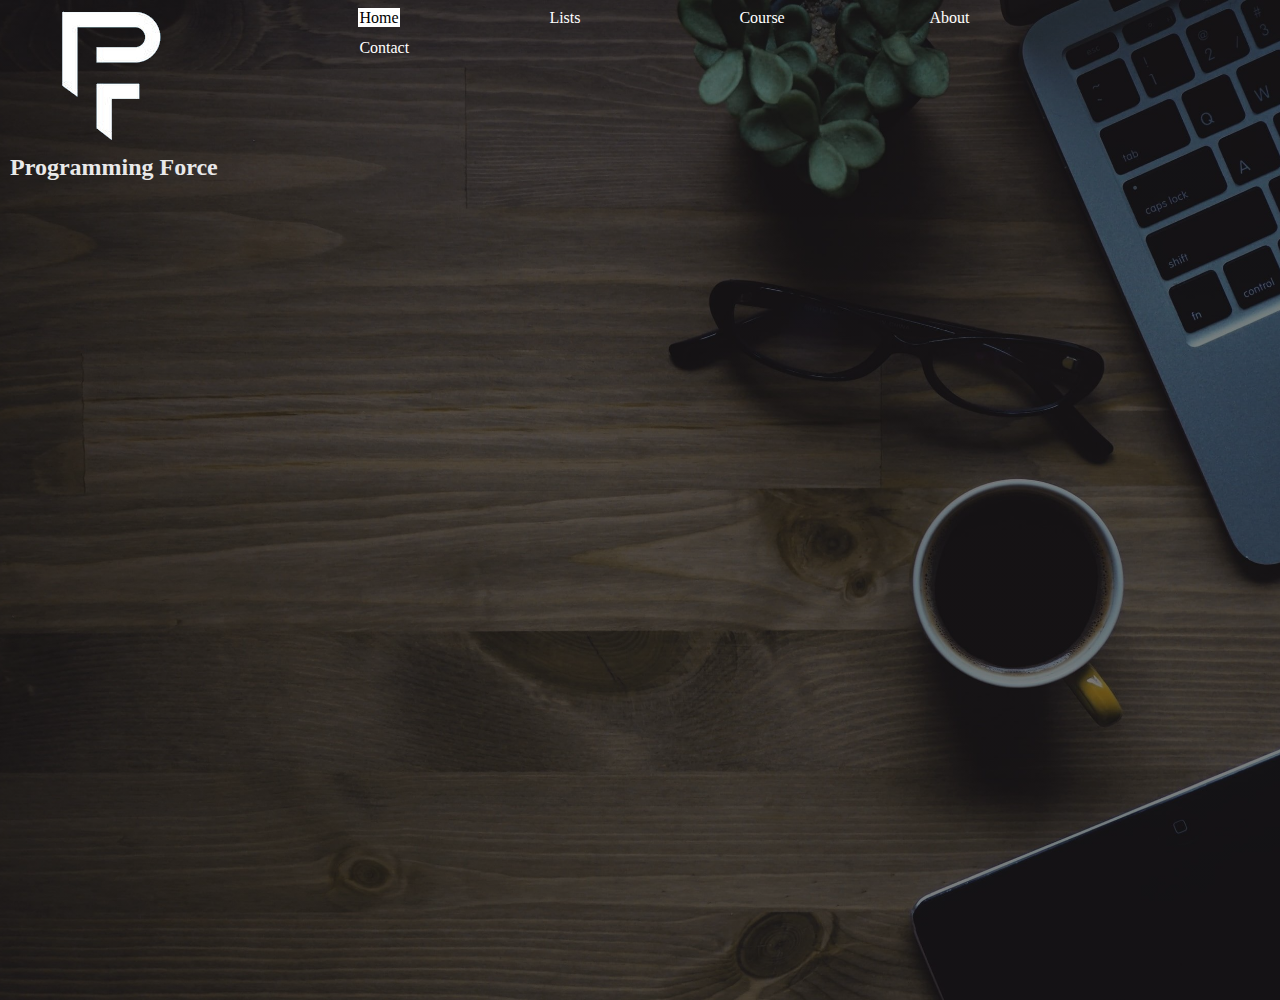
<file: index.html>
<!DOCTYPE html>
<html lang="en">

<head>
    <meta charset="UTF-8">
    <meta name="viewport" content="width=device-width, initial-scale=1.0">
    <title>Programming Force</title>
    <link rel="shortcut icon" href="images/logo2.png">
    <link rel="stylesheet" href="css/style.css">
</head>

<body>
    <header>
        <div class="sign">
            <div class="logo">
                <a href="index.html"><img src="images/logo2.png" alt="logo"></a>
            </div>
            <div class="title">
                <h2><a href="index.html">Programming Force</a></h2>
            </div>
        </div>
        <nav>
            <ul class="navlist">
                <li><a href="index.html" id="active">Home</a></li>
                <li><a href="lists.html">Lists</a>
                    <ul>
                        <li><a href="lists.html#courses" >Courses</a></li>
                        <li><a href="lists.html#trainers"  >Trainers</a></li>
                        <li><a href="lists.html#students" >Students</a></li>
                        <li><a href="lists.html#assignments" >Assignments</a></li>
                    </ul>
                </li>
                <li><a href="courses.html">Course</a>
                    <ul>
                        <li><a href="courses.html#trainerspercourse" >Trainers per course</a></li>
                        <li><a href="courses.html#studentspercourse">Students per course</a></li>
                        <li><a href="courses.html#assignmentspercourse" >Assignments per course</a></li>
                        <li><a href="courses.html#assignmentsperstudent" >Assignments per student per course</a></li>
                    </ul>
                </li>
                <li><a href="about.html">About</a></li>
                <li><a href="contact.html">Contact</a></li>
            </ul>
        </nav>
    </header>

    <!-- <footer>
        <p>Copyright &copy; 2020 </p>
    </footer> -->
	<script src="js/jquery.js"></script>
    <script src="js/script.js"></script>
    
</body>

</html>
</file>
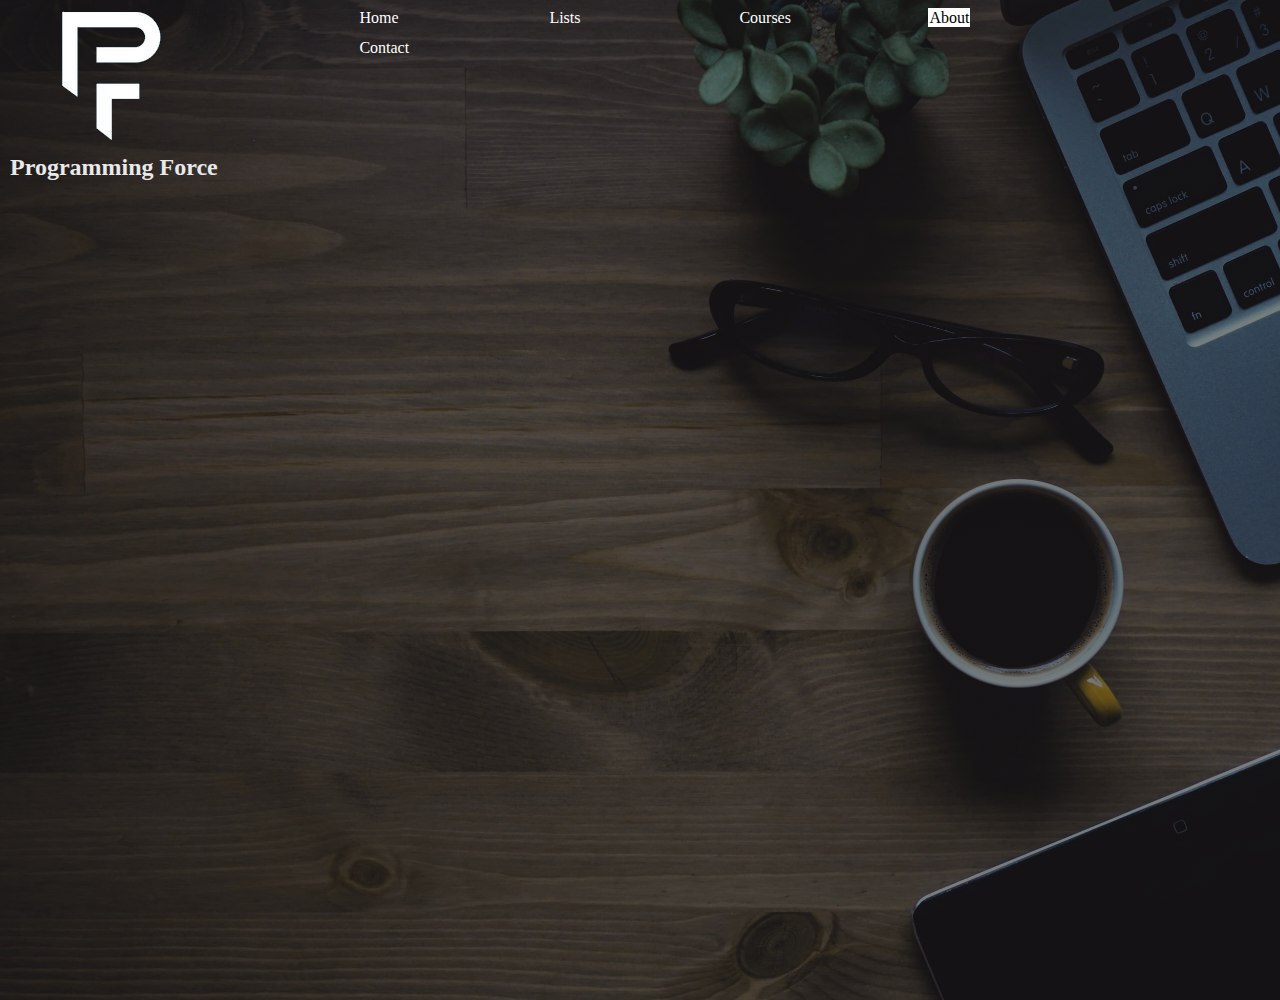
<file: about.html>
<!DOCTYPE html>
<html lang="en">

<head>
    <meta charset="UTF-8">
    <meta name="viewport" content="width=device-width, initial-scale=1.0">
    <title>About</title>
    <link rel="shortcut icon" href="images/logo2.png">
    <link rel="stylesheet" href="css/style.css">
</head>

<body>
    <header>
        <div class="sign">
            <div class="logo">
                <a href="index.html"><img src="images/logo2.png" alt="logo"></a>
            </div>
            <div class="title">
                <h2><a href="index.html">Programming Force</a></h2>
            </div>
        </div>
        <nav>
            <ul class="navlist">
                <li><a href="index.html">Home</a></li>
                <li><a href="lists.html">Lists</a>
                    <ul>
                        <li><a href="lists.html#trainers">Trainers</a></li>
                        <li><a href="lists.html#students">Students</a></li>
                        <li><a href="lists.html#assignments">Assignments</a></li>
                    </ul>
                </li>
                <li><a href="courses.html">Courses</a>
                    <ul>
                        <li><a href="#">Trainers per course</a></li>
                        <li><a href="#">Students per course</a></li>
                        <li><a href="#">Assignments per course</a></li>
                        <li><a href="#">Assignments per student per course</a></li>
                    </ul>
                </li>
                <li><a href="about.html" id="active">About</a></li>
                <li><a href="contact.html">Contact</a></li>
            </ul>
        </nav>
    </header>

    <!-- <footer>
        <p>Copyright &copy; 2020 </p>
    </footer> -->
	<script src="js/jquery.js"></script>
	<script src="js/script.js"></script>
	
	
</body>

</html>
</file>
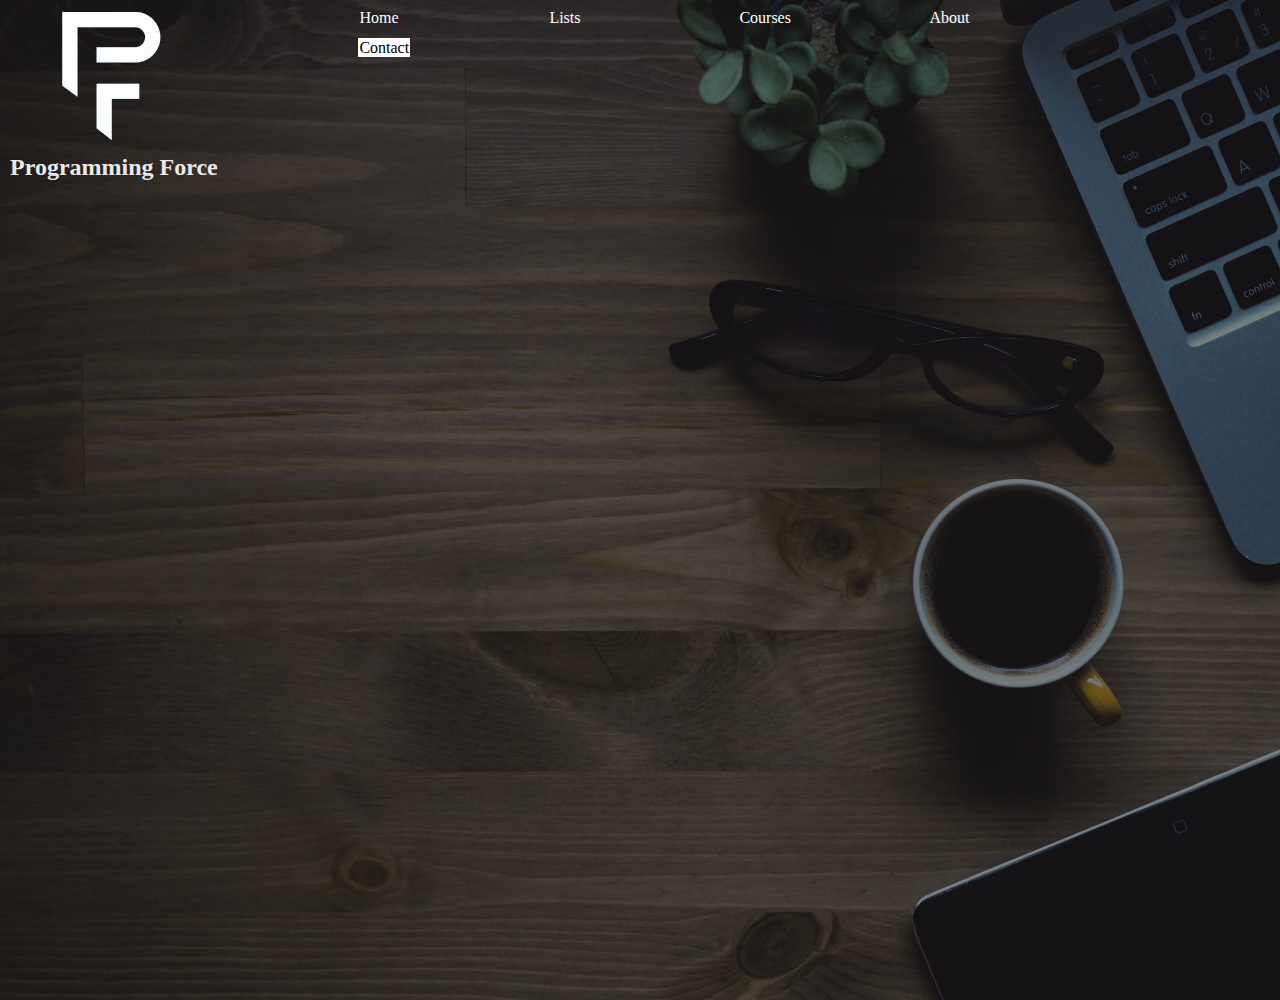
<file: contact.html>
<!DOCTYPE html>
<html lang="en">

<head>
    <meta charset="UTF-8">
    <meta name="viewport" content="width=device-width, initial-scale=1.0">
    <title>About</title>
    <link rel="shortcut icon" href="images/logo2.png">
    <link rel="stylesheet" href="css/style.css">
</head>

<body>
    <header>
        <div class="sign">
            <div class="logo">
                <a href="index.html"><img src="images/logo2.png" alt="logo"></a>
            </div>
            <div class="title">
                <h2><a href="index.html">Programming Force</a></h2>
            </div>
        </div>
        <nav>
            <ul class="navlist">
                <li><a href="index.html">Home</a></li>
                <li><a href="lists.html">Lists</a>
                    <ul>
                        <li><a href="lists.html#trainers">Trainers</a></li>
                        <li><a href="lists.html#students">Students</a></li>
                        <li><a href="lists.html#assignments">Assignments</a></li>
                    </ul>
                </li>
                <li><a href="courses.html">Courses</a>
                    <ul>
                        <li><a href="#">Trainers per course</a></li>
                        <li><a href="#">Students per course</a></li>
                        <li><a href="#">Assignments per course</a></li>
                        <li><a href="#">Assignments per student per course</a></li>
                    </ul>
                </li>
                <li><a href="about.html">About</a></li>
                <li><a href="contact.html" id="active">Contact</a></li>
            </ul>
        </nav>
    </header>

    <!-- <footer>
        <p>Copyright &copy; 2020 </p>
    </footer> -->
	<script src="js/jquery.js"></script>
	<script src="js/script.js"></script>
</body>

</html>
</file>
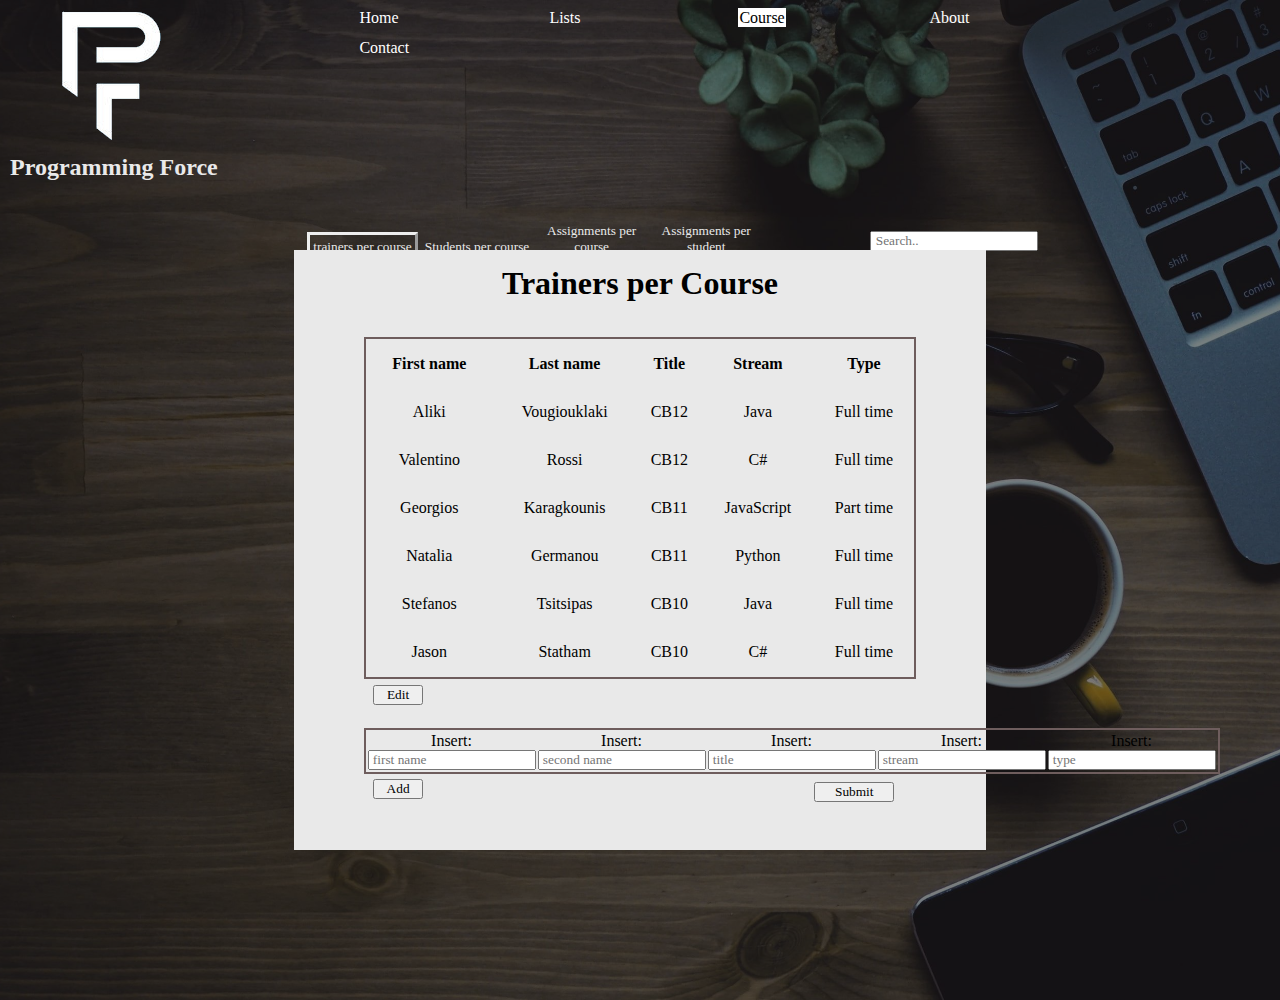
<file: courses.html>
<!DOCTYPE html>
<html lang="en">

<head>
    <meta charset="UTF-8">
    <meta name="viewport" content="width=device-width, initial-scale=1.0">
    <title>Courses</title>
    <link rel="shortcut icon" href="images/logo2.png">
    <link rel="stylesheet" href="css/style.css">
</head>

<body>
    <header>
        <div class="sign">
            <div class="logo">
                <a href="index.html"><img src="images/logo2.png" alt="logo"></a>
            </div>
            <div class="title">
                <h2><a href="index.html">Programming Force</a></h2>
            </div>
        </div>
        <nav>
            <ul class="navlist">
                <li><a href="index.html">Home</a></li>
                <li><a href="lists.html">Lists</a>
                    <ul>
                        <li><a href="lists.html#courses" onclick="listCourses()">Courses</a></li>
                        <li><a href="lists.html#trainers" onclick="listTrainers()">Trainers</a></li>
                        <li><a href="lists.html#students" onclick="listStudents()">Students</a></li>
                        <li><a href="lists.html#assignments" onclick="listAssignments()">Assignments</a></li>
                    </ul>
                </li>
                <li><a href="courses.html" id="active">Course</a>
                    <ul>
                        <li><a href="#trainerspercourse" onclick="listTrainerspercourse()">Trainers per course</a></li>
                        <li><a href="#studentspercourse" onclick="listStudentspercourse()">Students per course</a></li>
                        <li><a href="#assignmentspercourse" onclick="listAssignmentspercourse()">Assignments per course</a></li>
                        <li><a href="#assignmentsperstudent" onclick="listAssignmentsperstudent()">Assignments per student per course</a></li>
                    </ul>
                </li>
                <li><a href="about.html">About</a></li>
                <li><a href="contact.html">Contact</a></li>
            </ul>
        </nav>
    </header>

    <div id="searchbar">
        <input type="text" placeholder=" Search..">
    </div>

    <div class="listbuttons">
        <button id="trainerspercourse" onclick="listTrainerspercourse()">trainers per
            course</button>
        <button id="studentspercourse" onclick="listStudentspercourse()">Students per course</button>
        <button id="assignmentspercourse" onclick="listAssignmentspercourse()">Assignments per course</button>
        <button id="assignmentsperstudent" onclick="listAssignmentsperstudent()">Assignments per student</button>
    </div>
    <section class="lists">
        <div class="trainerspercoursetable">
            <h1 id="trainerspercoursetitle">Trainers per Course</h1>
            <form class="form" name="form4" onsubmit="return f4Validation()">
                <table class="trainerspercoursetable1">
                    <tr>
                        <th>First name</th>
                        <th>Last name</th>
                        <th>Title</th>
                        <th>Stream</th>
                        <th>Type</th>
                    </tr>
                    <tr>
                        <td>
                            <div class="editcontent" contenteditable="false">Aliki</div>
                        </td>
                        <td>
                            <div class="editcontent" contenteditable="false">Vougiouklaki</div>
                        </td>
                        <td>
                            <div class="editcontent" contenteditable="false">CB12</div>
                        </td>
                        <td>
                            <div class="editcontent" contenteditable="false">Java</div>
                        </td>
                        <td>
                            <div class="editcontent" contenteditable="false">Full time</div>
                        </td>
                    </tr>
                    <tr>
                        <td>
                            <div class="editcontent" contenteditable="false">Valentino</div>
                        </td>
                        <td>
                            <div class="editcontent" contenteditable="false">Rossi</div>
                        </td>
                        <td>
                            <div class="editcontent" contenteditable="false">CB12</div>
                        </td>
                        <td>
                            <div class="editcontent" contenteditable="false">C#</div>
                        </td>
                        <td>
                            <div class="editcontent" contenteditable="false">Full time</div>
                        </td>
                    </tr>
                    <tr>
                        <td>
                            <div class="editcontent" contenteditable="false">Georgios</div>
                        </td>
                        <td>
                            <div class="editcontent" contenteditable="false">Karagkounis</div>
                        </td>
                        <td>
                            <div class="editcontent" contenteditable="false">CB11</div>
                        </td>
                        <td>
                            <div class="editcontent" contenteditable="false">JavaScript</div>
                        </td>
                        <td>
                            <div class="editcontent" contenteditable="false">Part time</div>
                        </td>
                    </tr>
                    <tr>
                        <td>
                            <div class="editcontent" contenteditable="false">Natalia</div>
                        </td>
                        <td>
                            <div class="editcontent" contenteditable="false">Germanou</div>
                        </td>
                        <td>
                            <div class="editcontent" contenteditable="false">CB11</div>
                        </td>
                        <td>
                            <div class="editcontent" contenteditable="false">Python</div>
                        </td>
                        <td>
                            <div class="editcontent" contenteditable="false">Full time</div>
                        </td>
                    </tr>
                    <tr>
                        <td>
                            <div class="editcontent" contenteditable="false">Stefanos</div>
                        </td>
                        <td>
                            <div class="editcontent" contenteditable="false">Tsitsipas</div>
                        </td>
                        <td>
                            <div class="editcontent" contenteditable="false">CB10</div>
                        </td>
                        <td>
                            <div class="editcontent" contenteditable="false">Java</div>
                        </td>
                        <td>
                            <div class="editcontent" contenteditable="false">Full time</div>
                        </td>
                    </tr>
                    <tr>
                        <td>
                            <div class="editcontent" contenteditable="false">Jason</div>
                        </td>
                        <td>
                            <div class="editcontent" contenteditable="false">Statham</div>
                        </td>
                        <td>
                            <div class="editcontent" contenteditable="false">CB10</div>
                        </td>
                        <td>
                            <div class="editcontent" contenteditable="false">C#</div>
                        </td>
                        <td>
                            <div class="editcontent" contenteditable="false">Full time</div>
                        </td>
                    </tr>
                </table>
                <button type="button" class="edit" onclick="editlist(this)">Edit</button><br>

                <table class="trainerspercoursetable2">
                    <tr>
                        <td><label>Insert: <input type="text" class="name" placeholder=" first name" name="firstname" maxlength="15"></label></td>
                        <td><label>Insert: <input type="text" class="name" placeholder=" second name" name="lastname" maxlength="15"></label></td>
                        <td><label>Insert: <input type="text" class="text" placeholder=" title" name="title" maxlength="15"></label></td>
                        <td><label>Insert: <input type="text" class="text" placeholder=" stream" name="stream" maxlength="15"></label></td>
                        <td><label>Insert: <input type="text" class="type" placeholder=" type" name="type" maxlength="15"></label></td>
                    </tr>
                </table>

                <button type="submit" class="add">Add</button><br>
                <button type="submit" class="submit">Submit</button>
            </form>

        </div>
        <div class="studentspercoursetable">
            <h1 id="studentspercoursetitle">Students per Course</h1>
            <form class="form"  name="form5" onsubmit="return f5Validation()">
                <table class="studentspercoursetable1">
                    <tr>
                        <th>First name</th>
                        <th>Last name</th>
                        <th>Title</th>
                        <th>Stream</th>
                        <th>Type</th>
                    </tr>
                    <tr>
                        <td>
                            <div class="editcontent" contenteditable="false">Manos</div>
                        </td>
                        <td>
                            <div class="editcontent" contenteditable="false">Xatzidakis</div>
                        </td>
                        <td>
                            <div class="editcontent" contenteditable="false">CB12</div>
                        </td>
                        <td>
                            <div class="editcontent" contenteditable="false">Java</div>
                        </td>
                        <td>
                            <div class="editcontent" contenteditable="false">Full time</div>
                        </td>
                    </tr>
                    <tr>
                        <td>
                            <div class="editcontent" contenteditable="false">Mixalis</div>
                        </td>
                        <td>
                            <div class="editcontent" contenteditable="false">Xatzigiannis</div>
                        </td>
                        <td>
                            <div class="editcontent" contenteditable="false">CB12</div>
                        </td>
                        <td>
                            <div class="editcontent" contenteditable="false">Java</div>
                        </td>
                        <td>
                            <div class="editcontent" contenteditable="false">Full time</div>
                        </td>
                    </tr>
                    <tr>
                        <td>
                            <div class="editcontent" contenteditable="false">Maria</div>
                        </td>
                        <td>
                            <div class="editcontent" contenteditable="false">Kallas</div>
                        </td>
                        <td>
                            <div class="editcontent" contenteditable="false">CB12</div>
                        </td>
                        <td>
                            <div class="editcontent" contenteditable="false">C#</div>
                        </td>
                        <td>
                            <div class="editcontent" contenteditable="false">Full time</div>
                        </td>
                    </tr>
                    <tr>
                        <td>
                            <div class="editcontent" contenteditable="false">Georgio</div>
                        </td>
                        <td>
                            <div class="editcontent" contenteditable="false">Armani</div>
                        </td>
                        <td>
                            <div class="editcontent" contenteditable="false">CB12</div>
                        </td>
                        <td>
                            <div class="editcontent" contenteditable="false">C#</div>
                        </td>
                        <td>
                            <div class="editcontent" contenteditable="false">Full time</div>
                        </td>
                    </tr>
                    <tr>
                        <td>
                            <div class="editcontent" contenteditable="false">Efi</div>
                        </td>
                        <td>
                            <div class="editcontent" contenteditable="false">Thodi</div>
                        </td>
                        <td>
                            <div class="editcontent" contenteditable="false">CB11</div>
                        </td>
                        <td>
                            <div class="editcontent" contenteditable="false">JavaScript</div>
                        </td>
                        <td>
                            <div class="editcontent" contenteditable="false">Part time</div>
                        </td>
                    </tr>
                    <tr>
                        <td>
                            <div class="editcontent" contenteditable="false">Maria</div>
                        </td>
                        <td>
                            <div class="editcontent" contenteditable="false">Sarapova</div>
                        </td>
                        <td>
                            <div class="editcontent" contenteditable="false">CB11</div>
                        </td>
                        <td>
                            <div class="editcontent" contenteditable="false">JavaScript</div>
                        </td>
                        <td>
                            <div class="editcontent" contenteditable="false">Part time</div>
                        </td>
                    </tr>
                    <tr>
                        <td>
                            <div class="editcontent" contenteditable="false">Selena</div>
                        </td>
                        <td>
                            <div class="editcontent" contenteditable="false">Gomez</div>
                        </td>
                        <td>
                            <div class="editcontent" contenteditable="false">CB11</div>
                        </td>
                        <td>
                            <div class="editcontent" contenteditable="false">Python</div>
                        </td>
                        <td>
                            <div class="editcontent" contenteditable="false">Full time</div>
                        </td>
                    </tr>
                    <tr>
                        <td>
                            <div class="editcontent" contenteditable="false">Alkinoos</div>
                        </td>
                        <td>
                            <div class="editcontent" contenteditable="false">Ioanidis</div>
                        </td>
                        <td>
                            <div class="editcontent" contenteditable="false">CB11</div>
                        </td>
                        <td>
                            <div class="editcontent" contenteditable="false">Python</div>
                        </td>
                        <td>
                            <div class="editcontent" contenteditable="false">Full time</div>
                        </td>
                    </tr>
                    <tr>
                        <td>
                            <div class="editcontent" contenteditable="false">Olga</div>
                        </td>
                        <td>
                            <div class="editcontent" contenteditable="false">Farmaki</div>
                        </td>
                        <td>
                            <div class="editcontent" contenteditable="false">CB10</div>
                        </td>
                        <td>
                            <div class="editcontent" contenteditable="false">Java</div>
                        </td>
                        <td>
                            <div class="editcontent" contenteditable="false">Full time</div>
                        </td>
                    </tr>
                    <tr>
                        <td>
                            <div class="editcontent" contenteditable="false">Thanasis</div>
                        </td>
                        <td>
                            <div class="editcontent" contenteditable="false">Veggos</div>
                        </td>
                        <td>
                            <div class="editcontent" contenteditable="false">CB10</div>
                        </td>
                        <td>
                            <div class="editcontent" contenteditable="false">Java</div>
                        </td>
                        <td>
                            <div class="editcontent" contenteditable="false">Full time</div>
                        </td>
                    </tr>
                    <tr>
                        <td>
                            <div class="editcontent" contenteditable="false">Vasiliki</div>
                        </td>
                        <td>
                            <div class="editcontent" contenteditable="false">Laskaraki</div>
                        </td>
                        <td>
                            <div class="editcontent" contenteditable="false">CB10</div>
                        </td>
                        <td>
                            <div class="editcontent" contenteditable="false">C#</div>
                        </td>
                        <td>
                            <div class="editcontent" contenteditable="false">Full time</div>
                        </td>
                    </tr>
                    <tr>
                        <td>
                            <div class="editcontent" contenteditable="false">Petros</div>
                        </td>
                        <td>
                            <div class="editcontent" contenteditable="false">Filippidis</div>
                        </td>
                        <td>
                            <div class="editcontent" contenteditable="false">CB10</div>
                        </td>
                        <td>
                            <div class="editcontent" contenteditable="false">C#</div>
                        </td>
                        <td>
                            <div class="editcontent" contenteditable="false">Full time</div>
                        </td>
                    </tr>
                </table>
                <button type="button" class="edit" onclick="editlist()">Edit</button><br>

                <table class="studentspercoursetable2">
                    <tr>
                        <td><label>Insert: <input type="text" class="name" placeholder=" first name" name="firstname" maxlength="15"></label></td>
                        <td><label>Insert: <input type="text" class="name" placeholder=" last name" name="lastname" maxlength="15"></label></td>
                        <td><label>Insert: <input type="text" class="text" placeholder=" title" name="title" maxlength="15"></label></td>
                        <td><label>Insert: <input type="text" class="text" placeholder=" stream" name="stream" maxlength="15"></label></td>
                        <td><label>Insert: <input type="text" class="type" placeholder=" type" name="type" maxlength="15"></label></td>
                    </tr>
                </table>

                <button type="submit" class="add">Add</button><br>
                <button type="submit" class="submit">Submit</button>
            </form>

        </div>
        <div class="assignmentspercoursetable">
            <h1 id="assignmentspercoursetitle">Assignments per Course</h1>
            <form class="form" name="form6" onsubmit="return f6Validation()">
                <div id="asspcotable1">
                    <table class="assignmentspercoursetable1">
                        <tr>
                            <th>Title</th>
                            <th>Course title</th>
                            <th>Stream</th>
                            <th>Type</th>
                            <th>Description</th>
                        </tr>

                        <tr>
                            <td>
                                <div class="editcontent" contenteditable="false">Assignment </div>
                            </td>
                            <td>
                                <div class="editcontent" contenteditable="false">CB12</div>
                            </td>
                            <td>
                                <div class="editcontent" contenteditable="false">Java</div>
                            </td>
                            <td>
                                <div class="editcontent" contenteditable="false">Full time</div>
                            </td>
                            <td>
                                <div class="editcontent" contenteditable="false">Create an Abstract class</div>
                            </td>
                        </tr>
                        <tr>
                            <td>
                                <div class="editcontent" contenteditable="false">Individual Project </div>
                            </td>
                            <td>
                                <div class="editcontent" contenteditable="false">CB12</div>
                            </td>
                            <td>
                                <div class="editcontent" contenteditable="false">Java</div>
                            </td>
                            <td>
                                <div class="editcontent" contenteditable="false">Full time</div>
                            </td>
                            <td>
                                <div class="editcontent" contenteditable="false"> Create a private school</div>
                            </td>
                        </tr>
                        <tr>
                            <td>
                                <div class="editcontent" contenteditable="false">Team Project </div>
                            </td>
                            <td>
                                <div class="editcontent" contenteditable="false">CB12</div>
                            </td>
                            <td>
                                <div class="editcontent" contenteditable="false">Java</div>
                            </td>
                            <td>
                                <div class="editcontent" contenteditable="false">Full time</div>
                            </td>
                            <td>
                                <div class="editcontent" contenteditable="false"> Create a web site</div>
                            </td>
                        </tr>
						<tr>
                        	<td>
                         	   <div class="editcontent" contenteditable="false">Assignment </div>
                        	</td>
                        	<td>
                        	    <div class="editcontent" contenteditable="false">CB12</div>
                        	</td>
                       		 <td>
                       		     <div class="editcontent" contenteditable="false">C#</div>
                        	</td>
                        	<td>
                        	    <div class="editcontent" contenteditable="false">Full time</div>
                        	</td>
                        	<td>
                        	    <div class="editcontent" contenteditable="false">Create an Abstract class</div>
                        	</td>
                        </tr>
                        <tr>
                            <td>
                                <div class="editcontent" contenteditable="false">Individual Project</div>
                            </td>
                            <td>
                                <div class="editcontent" contenteditable="false">CB12</div>
                            </td>
                            <td>
                                <div class="editcontent" contenteditable="false">C#</div>
                            </td>
                            <td>
                                <div class="editcontent" contenteditable="false">Full time</div>
                            </td>
                            <td>
                                <div class="editcontent" contenteditable="false"> Create a private school</div>
                            </td>
                        </tr>
                        <tr>
                            <td>
                                <div class="editcontent" contenteditable="false">Team Project </div>
                            </td>
                            <td>
                                <div class="editcontent" contenteditable="false">CB12</div>
                            </td>
                            <td>
                                <div class="editcontent" contenteditable="false">C#</div>
                            </td>
                            <td>
                                <div class="editcontent" contenteditable="false">Full time</div>
                            </td>
                            <td>
                                <div class="editcontent" contenteditable="false"> Create a web site</div>
                            </td>
                        </tr>
						<tr>
                        	<td>
                            	<div class="editcontent" contenteditable="false">Assignment </div>
                        	</td>
                        	<td>
                            	<div class="editcontent" contenteditable="false">CB11</div>
                        	</td>
                        	<td>
                            	<div class="editcontent" contenteditable="false">JavaScript</div>
                        	</td>
                        	<td>
                        	    <div class="editcontent" contenteditable="false">Part time</div>
                        	</td>
                        	<td>
                            	<div class="editcontent" contenteditable="false">Create an Abstract class</div>
                        	</td>
                        </tr>
                        <tr>
                            <td>
                                <div class="editcontent" contenteditable="false">Individual Project </div>
                            </td>
                            <td>
                                <div class="editcontent" contenteditable="false">CB11</div>
                            </td>
                            <td>
                                <div class="editcontent" contenteditable="false">JavaScript</div>
                            </td>
                            <td>
                                <div class="editcontent" contenteditable="false">Part time</div>
                            </td>
                            <td>
                                <div class="editcontent" contenteditable="false"> Create a private school</div>
                            </td>
                        </tr>
                        <tr>
                            <td>
                                <div class="editcontent" contenteditable="false">Team Project </div>
                            </td>
                            <td>
                                <div class="editcontent" contenteditable="false">CB11</div>
                            </td>
                            <td>
                                <div class="editcontent" contenteditable="false">JavaScript</div>
                            </td>
                            <td>
                                <div class="editcontent" contenteditable="false">Part time</div>
                            </td>
                            <td>
                                <div class="editcontent" contenteditable="false"> Create a web site</div>
                            </td>
                        </tr>
						<tr>
                        	<td>
                        	    <div class="editcontent" contenteditable="false">Assignment </div>
                        	</td>
                        	<td>
                        	    <div class="editcontent" contenteditable="false">CB11</div>
                        	</td>
                        	<td>
                        	    <div class="editcontent" contenteditable="false">Python</div>
                        	</td>
                        	<td>
                        	    <div class="editcontent" contenteditable="false">Full time</div>
                        	</td>
                        	<td>
                        	    <div class="editcontent" contenteditable="false">Create an Abstract class</div>
                        	</td>
                        </tr>
                        <tr>
                            <td>
                                <div class="editcontent" contenteditable="false">Individual Project </div>
                            </td>
                            <td>
                                <div class="editcontent" contenteditable="false">CB11</div>
                            </td>
                            <td>
                                <div class="editcontent" contenteditable="false">Python</div>
                            </td>
                            <td>
                                <div class="editcontent" contenteditable="false">Full time</div>
                            </td>
                            <td>
                                <div class="editcontent" contenteditable="false"> Create a private school</div>
                            </td>
                        </tr>
                        <tr>
                            <td>
                                <div class="editcontent" contenteditable="false">Team Project </div>
                            </td>
                            <td>
                                <div class="editcontent" contenteditable="false">CB11</div>
                            </td>
                            <td>
                                <div class="editcontent" contenteditable="false">Python</div>
                            </td>
                            <td>
                                <div class="editcontent" contenteditable="false">Full time</div>
                            </td>
                            <td>
                                <div class="editcontent" contenteditable="false"> Create a web site</div>
                            </td>
                        </tr>
						<tr>
                        	<td>
                        	    <div class="editcontent" contenteditable="false">Assignment </div>
                        	</td>
                        	<td>
                        	    <div class="editcontent" contenteditable="false">CB10</div>
                        	</td>
                        	<td>
                        	    <div class="editcontent" contenteditable="false">Java</div>
                        	</td>
                        	<td>
                        	    <div class="editcontent" contenteditable="false">Full time</div>
                        	</td>
                        	<td>
                        	    <div class="editcontent" contenteditable="false">Create an Abstract class</div>
                        	</td>
                        </tr>
                        <tr>
                            <td>
                                <div class="editcontent" contenteditable="false">Individual Project </div>
                            </td>
                            <td>
                                <div class="editcontent" contenteditable="false">CB10</div>
                            </td>
                            <td>
                                <div class="editcontent" contenteditable="false">Java</div>
                            </td>
                            <td>
                                <div class="editcontent" contenteditable="false">Full time</div>
                            </td>
                            <td>
                                <div class="editcontent" contenteditable="false"> Create a private school</div>
                            </td>
                        </tr>
                        <tr>
                            <td>
                                <div class="editcontent" contenteditable="false">Team Project </div>
                            </td>
                            <td>
                                <div class="editcontent" contenteditable="false">CB10</div>
                            </td>
                            <td>
                                <div class="editcontent" contenteditable="false">Java</div>
                            </td>
                            <td>
                                <div class="editcontent" contenteditable="false">Full time</div>
                            </td>
                            <td>
                                <div class="editcontent" contenteditable="false"> Create a web site</div>
                            </td>
                        </tr>
						<tr>
                        	<td>
                            	<div class="editcontent" contenteditable="false">Assignment </div>
                        	</td>
                        	<td>
                        	    <div class="editcontent" contenteditable="false">CB10</div>
                        	</td>
                        	<td>
                        	    <div class="editcontent" contenteditable="false">C#</div>
                        	</td>
                        	<td>
                        	    <div class="editcontent" contenteditable="false">Full time</div>
                        	</td>
                        	<td>
                        	    <div class="editcontent" contenteditable="false">Create an Abstract class</div>
                        	</td>
                        </tr>
                        <tr>
                            <td>
                                <div class="editcontent" contenteditable="false">Individual Project </div>
                            </td>
                            <td>
                                <div class="editcontent" contenteditable="false">CB10</div>
                            </td>
                            <td>
                                <div class="editcontent" contenteditable="false">C#</div>
                            </td>
                            <td>
                                <div class="editcontent" contenteditable="false">Full time</div>
                            </td>
                            <td>
                                <div class="editcontent" contenteditable="false"> Create a private school</div>
                            </td>
                        </tr>
                        <tr>
                            <td>
                                <div class="editcontent" contenteditable="false">Team Project </div>
                            </td>
                            <td>
                                <div class="editcontent" contenteditable="false">CB10</div>
                            </td>
                            <td>
                                <div class="editcontent" contenteditable="false">C#</div>
                            </td>
                            <td>
                                <div class="editcontent" contenteditable="false">Full time</div>
                            </td>
                            <td>
                                <div class="editcontent" contenteditable="false"> Create a web site</div>
                            </td>
                        </tr>

                    </table>
                </div>
                <button type="button" class="edit" onclick="editlist()">Edit</button><br>

                <table class="assignmentspercoursetable2">
                    <tr>
                        <td><label>Insert: <input type="text" class="text" placeholder=" title" name="title" maxlength="15"></label></td>
                        <td><label>Insert: <input type="text" class="text" placeholder=" course title" name="cotitle" maxlength="15"></label></td>
                        <td><label>Insert: <input type="text" class="text" placeholder=" stream" name="stream" maxlength="15"></label></td>
                        <td><label>Insert: <input type="text" class="type" placeholder=" type" name="type" maxlength="15"></label></td>
                        <td><label>Insert: <input type="text" placeholder=" description" name="description" maxlength="30"></label>
                        </td>


                    </tr>
                </table>

                <button type="submit" class="add">Add</button><br>
                <button type="submit" class="submit">Submit</button>
            </form>

        </div>
        <div class="assignmentsperstudenttable">
            <h1 id="assignmentsperstudenttitle">Assignments per Student</h1>
            <form class="form" name="form7" onsubmit="return f7Validation()">
                <div id="asspstudtable1">
                    <table class="assignmentsperstudenttable1">
                        <tr>
                            <th>First name</th>
                            <th>Last name</th>
                            <th>Title</th>
                            <th>Stream</th>
                            <th>Oral mark</th>
                            <th>Total mark</th>
                            <th>Description</th>
                        </tr>

                        <tr>
                            <td rowspan="3">
                                <div class="editcontent" contenteditable="false">Manos</div>
                            </td>
                            <td rowspan="3">
                                <div class="editcontent" contenteditable="false">Xatzidakis</div>
                            </td>
                            <td>
                                <div class="editcontent" contenteditable="false">Assignment</div>
                            </td>
                            <td rowspan="3">
                                <div class="editcontent" contenteditable="false">Java</div>
                            </td>
                            <td>
                                <div class="editcontent" contenteditable="false">100</div>
                            </td>
                            <td>
                                <div class="editcontent" contenteditable="false">100</div>
                            </td>
                            <td>
                                <div class="editcontent" contenteditable="false">Create an Abstract class</div>
                            </td>
                        </tr>
                        <tr>
                            <td>
                                <div class="editcontent" contenteditable="false">Individual Project</div>
                            </td>
							<td>
                                <div class="editcontent" contenteditable="false">100</div>
                            </td>
                            <td>
                                <div class="editcontent" contenteditable="false">100</div>
                            </td>
                            <td>
                                <div class="editcontent" contenteditable="false"> Create a private school</div>
                            </td>
                        </tr>
                        <tr class="borderline">
                            <td>
                                <div class="editcontent" contenteditable="false">Team Project</div>
                            </td>
							<td>
                                <div class="editcontent" contenteditable="false">100</div>
                            </td>
                            <td>
                                <div class="editcontent" contenteditable="false">100</div>
                            </td>
                            <td>
                                <div class="editcontent" contenteditable="false"> Create a web site</div>
                            </td>
                        </tr>
                        <tr>
                            <td rowspan="3">
                                <div class="editcontent" contenteditable="false">Mixalis</div>
                            </td>
                            <td rowspan="3">
                                <div class="editcontent" contenteditable="false">Xatzigiannis</div>
                            </td>
                            <td>
                                <div class="editcontent" contenteditable="false">Assignment</div>
                            </td>
                            <td rowspan="3">
                                <div class="editcontent" contenteditable="false">Java</div>
                            </td>
                            <td>
                                <div class="editcontent" contenteditable="false">100</div>
                            </td>
                            <td>
                                <div class="editcontent" contenteditable="false">100</div>
                            </td>
                            <td>
                                <div class="editcontent" contenteditable="false">Create an Abstract class</div>
                            </td>
                        </tr>
                        <tr>
                            <td>
                                <div class="editcontent" contenteditable="false">Individual Project</div>
                            </td>
							<td>
                                <div class="editcontent" contenteditable="false">100</div>
                            </td>
                            <td>
                                <div class="editcontent" contenteditable="false">100</div>
                            </td>
                            <td>
                                <div class="editcontent" contenteditable="false"> Create a private school</div>
                            </td>
                        </tr>
                        <tr class="borderline">
                            <td>
                                <div class="editcontent" contenteditable="false">Team Project</div>
                            </td>
							<td>
                                <div class="editcontent" contenteditable="false">100</div>
                            </td>
                            <td>
                                <div class="editcontent" contenteditable="false">100</div>
                            </td>
                            <td>
                                <div class="editcontent" contenteditable="false"> Create a web site</div>
                            </td>
                        </tr>
                        <tr>
                            <td rowspan="3">
                             <div class="editcontent" contenteditable="false">Maria</div>
                            </td>
                            <td rowspan="3">
                                <div class="editcontent" contenteditable="false">Kallas</div>
                            </td>
                            <td>
                                <div class="editcontent" contenteditable="false">Assignment</div>
                            </td>
                            <td rowspan="3">
                                <div class="editcontent" contenteditable="false">C#</div>
                            </td>
                            <td>
                                <div class="editcontent" contenteditable="false">100</div>
                            </td>
                            <td>
                                <div class="editcontent" contenteditable="false">100</div>
                            </td>
                            <td>
                                <div class="editcontent" contenteditable="false">Create an Abstract class</div>
                            </td>
                        </tr>
                        <tr>
                            <td>
                                <div class="editcontent" contenteditable="false">Individual Project</div>
                            </td>
							<td>
                                <div class="editcontent" contenteditable="false">100</div>
                            </td>
                            <td>
                                <div class="editcontent" contenteditable="false">100</div>
                            </td>
                            <td>
                                <div class="editcontent" contenteditable="false"> Create a private school</div>
                            </td>
                        </tr>
                        <tr class="borderline">
                            <td>
                                <div class="editcontent" contenteditable="false">Team Project</div>
                            </td>
							<td>
                                <div class="editcontent" contenteditable="false">100</div>
                            </td>
                            <td>
                                <div class="editcontent" contenteditable="false">100</div>
                            </td>
                            <td>
                                <div class="editcontent" contenteditable="false"> Create a web site</div>
                            </td>
                        </tr>
                        <tr>
                            <td rowspan="3">
                                <div class="editcontent" contenteditable="false">Georgio</div>
                            </td>
                            <td rowspan="3">
                                <div class="editcontent" contenteditable="false">Armani</div>
                            </td>
                            <td>
                                <div class="editcontent" contenteditable="false">Assignment</div>
                            </td>
                            <td rowspan="3">
                                <div class="editcontent" contenteditable="false">C#</div>
                            </td>
                            <td>
                                <div class="editcontent" contenteditable="false">100</div>
                            </td>
                            <td>
                                <div class="editcontent" contenteditable="false">100</div>
                            </td>
                            <td>
                                <div class="editcontent" contenteditable="false">Create an Abstract class</div>
                            </td>
                        </tr>
                        <tr>
                            <td>
                                <div class="editcontent" contenteditable="false">Individual Project</div>
                            </td>
							<td>
                                <div class="editcontent" contenteditable="false">100</div>
                            </td>
                            <td>
                                <div class="editcontent" contenteditable="false">100</div>
                            </td>
                            <td>
                                <div class="editcontent" contenteditable="false"> Create a private school</div>
                            </td>
                        </tr>
                        <tr class="borderline">
                            <td>
                                <div class="editcontent" contenteditable="false">Team Project</div>
                            </td>
							<td>
                                <div class="editcontent" contenteditable="false">100</div>
                            </td>
                            <td>
                                <div class="editcontent" contenteditable="false">100</div>
                            </td>
                            <td>
                                <div class="editcontent" contenteditable="false"> Create a web site</div>
                            </td>
                        </tr>
                        <tr>
                            <td rowspan="3">
                                <div class="editcontent" contenteditable="false">Efi</div>
                            </td>
                            <td rowspan="3">
                                <div class="editcontent" contenteditable="false">Thodi</div>
                            </td>
                            <td>
                                <div class="editcontent" contenteditable="false">Assignment</div>
                            </td>
                            <td rowspan="3">
                                <div class="editcontent" contenteditable="false">JavaScript</div>
                            </td>
                            <td>
                                <div class="editcontent" contenteditable="false">100</div>
                            </td>
                            <td>
                                <div class="editcontent" contenteditable="false">100</div>
                            </td>
                            <td>
                                <div class="editcontent" contenteditable="false">Create an Abstract class</div>
                            </td>
                        </tr>
                        <tr>
                            <td>
                                <div class="editcontent" contenteditable="false">Individual Project</div>
                            </td>
							<td>
                                <div class="editcontent" contenteditable="false">100</div>
                            </td>
                            <td>
                                <div class="editcontent" contenteditable="false">100</div>
                            </td>
                            <td>
                                <div class="editcontent" contenteditable="false"> Create a private school</div>
                            </td>
                        </tr>
                        <tr class="borderline">
                            <td>
                                <div class="editcontent" contenteditable="false">Team Project</div>
                            </td>
							<td>
                                <div class="editcontent" contenteditable="false">100</div>
                            </td>
                            <td>
                                <div class="editcontent" contenteditable="false">100</div>
                            </td>
                            <td>
                                <div class="editcontent" contenteditable="false"> Create a web site</div>
                            </td>
                        </tr>
                        <tr>
                            <td rowspan="3">
                                 <div class="editcontent" contenteditable="false">Maria</div>
                            </td>
                            <td rowspan="3">
                                <div class="editcontent" contenteditable="false">Sarapova</div>
                            </td>
                            <td>
                                <div class="editcontent" contenteditable="false">Assignment</div>
                            </td>
                            <td rowspan="3">
                                <div class="editcontent" contenteditable="false">JavaScript</div>
                            </td>
                            <td>
                                <div class="editcontent" contenteditable="false">100</div>
                            </td>
                            <td>
                                <div class="editcontent" contenteditable="false">100</div>
                            </td>
                            <td>
                                <div class="editcontent" contenteditable="false">Create an Abstract class</div>
                            </td>
                        </tr>
                        <tr>
                            <td>
                                <div class="editcontent" contenteditable="false">Individual Project</div>
                            </td>
							<td>
                                <div class="editcontent" contenteditable="false">100</div>
                            </td>
                            <td>
                                <div class="editcontent" contenteditable="false">100</div>
                            </td>
                            <td>
                                <div class="editcontent" contenteditable="false"> Create a private school</div>
                            </td>
                        </tr>
                        <tr class="borderline">
                            <td>
                                <div class="editcontent" contenteditable="false">Team Project</div>
                            </td>
							<td>
                                <div class="editcontent" contenteditable="false">100</div>
                            </td>
                            <td>
                                <div class="editcontent" contenteditable="false">100</div>
                            </td>
                            <td>
                                <div class="editcontent" contenteditable="false"> Create a web site</div>
                            </td>
                        </tr>
                        <tr>
                            <td rowspan="3">
                                <div class="editcontent" contenteditable="false">Selena</div>
                            </td>
                            <td rowspan="3">
                                <div class="editcontent" contenteditable="false">Gomez</div>
                            </td>
                            <td>
                                <div class="editcontent" contenteditable="false">Assignment</div>
                            </td>
                            <td rowspan="3">
                                <div class="editcontent" contenteditable="false">Python</div>
                            </td>
                            <td>
                                <div class="editcontent" contenteditable="false">100</div>
                            </td>
                            <td>
                                <div class="editcontent" contenteditable="false">100</div>
                            </td>
                            <td>
                                <div class="editcontent" contenteditable="false">Create an Abstract class</div>
                            </td>
                        </tr>
                        <tr>
                            <td>
                                <div class="editcontent" contenteditable="false">Individual Project</div>
                            </td>
							<td>
                                <div class="editcontent" contenteditable="false">100</div>
                            </td>
                            <td>
                                <div class="editcontent" contenteditable="false">100</div>
                            </td>
                            <td>
                                <div class="editcontent" contenteditable="false"> Create a private school</div>
                            </td>
                        </tr>
                        <tr class="borderline">
                            <td>
                                <div class="editcontent" contenteditable="false">Team Project</div>
                            </td>
							<td>
                                <div class="editcontent" contenteditable="false">100</div>
                            </td>
                            <td>
                                <div class="editcontent" contenteditable="false">100</div>
                            </td>
                            <td>
                                <div class="editcontent" contenteditable="false"> Create a web site</div>
                            </td>
                        </tr>
                        <tr>
                            <td rowspan="3">
                                <div class="editcontent" contenteditable="false">Alkinoos</div>
                            </td>
                            <td rowspan="3">
                                <div class="editcontent" contenteditable="false">Ioanidis</div>
                            </td>
                            <td>
                                <div class="editcontent" contenteditable="false">Assignment</div>
                            </td>
                            <td rowspan="3">
                                <div class="editcontent" contenteditable="false">Python</div>
                            </td>
                            <td>
                                <div class="editcontent" contenteditable="false">100</div>
                            </td>
                            <td>
                                <div class="editcontent" contenteditable="false">100</div>
                            </td>
                            <td>
                                <div class="editcontent" contenteditable="false">Create an Abstract class</div>
                            </td>
                        </tr>
                        <tr>
                            <td>
                                <div class="editcontent" contenteditable="false">Individual Project</div>
                            </td>
							<td>
                                <div class="editcontent" contenteditable="false">100</div>
                            </td>
                            <td>
                                <div class="editcontent" contenteditable="false">100</div>
                            </td>
                            <td>
                                <div class="editcontent" contenteditable="false"> Create a private school</div>
                            </td>
                        </tr>
                        <tr class="borderline">
                            <td>
                                <div class="editcontent" contenteditable="false">Team Project</div>
                            </td>
							<td>
                                <div class="editcontent" contenteditable="false">100</div>
                            </td>
                            <td>
                                <div class="editcontent" contenteditable="false">100</div>
                            </td>
                            <td>
                                <div class="editcontent" contenteditable="false"> Create a web site</div>
                            </td>
                        </tr>
                        <tr>
                            <td rowspan="3">
                                <div class="editcontent" contenteditable="false">Olga</div>
                            </td>
                            <td rowspan="3">
                                <div class="editcontent" contenteditable="false">Farmaki</div>
                            </td>
                            <td>
                                <div class="editcontent" contenteditable="false">Assignment</div>
                            </td>
                            <td rowspan="3">
                                <div class="editcontent" contenteditable="false">Java</div>
                            </td>
                            <td>
                                <div class="editcontent" contenteditable="false">100</div>
                            </td>
                            <td>
                                <div class="editcontent" contenteditable="false">100</div>
                            </td>
                            <td>
                                <div class="editcontent" contenteditable="false">Create an Abstract class</div>
                            </td>
                        </tr>
                        <tr>
                            <td>
                                <div class="editcontent" contenteditable="false">Individual Project</div>
                            </td>
							<td>
                                <div class="editcontent" contenteditable="false">100</div>
                            </td>
                            <td>
                                <div class="editcontent" contenteditable="false">100</div>
                            </td>
                            <td>
                                <div class="editcontent" contenteditable="false"> Create a private school</div>
                            </td>
                        </tr>
                        <tr class="borderline">
                            <td>
                                <div class="editcontent" contenteditable="false">Team Project</div>
                            </td>
							<td>
                                <div class="editcontent" contenteditable="false">100</div>
                            </td>
                            <td>
                                <div class="editcontent" contenteditable="false">100</div>
                            </td>
                            <td>
                                <div class="editcontent" contenteditable="false"> Create a web site</div>
                            </td>
                        </tr>
                        <tr>
                            <td rowspan="3">
                                <div class="editcontent" contenteditable="false">Thanasis</div>
                            </td>
                            <td rowspan="3">
                                <div class="editcontent" contenteditable="false">Veggos</div>
                            </td>
                            <td>
                                <div class="editcontent" contenteditable="false">Assignment</div>
                            </td>
                            <td rowspan="3">
                                <div class="editcontent" contenteditable="false">Java</div>
                            </td>
                            <td>
                                <div class="editcontent" contenteditable="false">100</div>
                            </td>
                            <td>
                                <div class="editcontent" contenteditable="false">100</div>
                            </td>
                            <td>
                                <div class="editcontent" contenteditable="false">Create an Abstract class</div>
                            </td>
                        </tr>
                        <tr>
                            <td>
                                <div class="editcontent" contenteditable="false">Individual Project</div>
                            </td>
							<td>
                                <div class="editcontent" contenteditable="false">100</div>
                            </td>
                            <td>
                                <div class="editcontent" contenteditable="false">100</div>
                            </td>
                            <td>
                                <div class="editcontent" contenteditable="false"> Create a private school</div>
                            </td>
                        </tr>
                        <tr class="borderline">
                            <td>
                                <div class="editcontent" contenteditable="false">Team Project</div>
                            </td>
							<td>
                                <div class="editcontent" contenteditable="false">100</div>
                            </td>
                            <td>
                                <div class="editcontent" contenteditable="false">100</div>
                            </td>
                            <td>
                                <div class="editcontent" contenteditable="false"> Create a web site</div>
                            </td>
                        </tr>
                        <tr>
                            <td rowspan="3">
                                <div class="editcontent" contenteditable="false">Vasiliki</div>
                            </td>
                            <td rowspan="3">
                                <div class="editcontent" contenteditable="false">Laskaraki</div>
                            </td>
                            <td>
                                <div class="editcontent" contenteditable="false">Assignment</div>
                            </td>
                            <td rowspan="3">
                                <div class="editcontent" contenteditable="false">C#</div>
                            </td>
                            <td>
                                <div class="editcontent" contenteditable="false">100</div>
                            </td>
                            <td>
                                <div class="editcontent" contenteditable="false">100</div>
                            </td>
                            <td>
                                <div class="editcontent" contenteditable="false">Create an Abstract class</div>
                            </td>
                        </tr>
                        <tr>
                            <td>
                                <div class="editcontent" contenteditable="false">Individual Project</div>
                            </td>
							<td>
                                <div class="editcontent" contenteditable="false">100</div>
                            </td>
                            <td>
                                <div class="editcontent" contenteditable="false">100</div>
                            </td>
                            <td>
                                <div class="editcontent" contenteditable="false"> Create a private school</div>
                            </td>
                        </tr>
                        <tr class="borderline">
                            <td>
                                <div class="editcontent" contenteditable="false">Team Project</div>
                            </td>
							<td>
                                <div class="editcontent" contenteditable="false">100</div>
                            </td>
                            <td>
                                <div class="editcontent" contenteditable="false">100</div>
                            </td>
                            <td>
                                <div class="editcontent" contenteditable="false"> Create a web site</div>
                            </td>
                        </tr>
                        <tr>
                            <td rowspan="3">
                                <div class="editcontent" contenteditable="false">Petros</div>
                            </td>
                            <td rowspan="3">
                                <div class="editcontent" contenteditable="false">Filippidis</div>
                            </td>
                            <td>
                                <div class="editcontent" contenteditable="false">Assignment</div>
                            </td>
                            <td rowspan="3">
                                <div class="editcontent" contenteditable="false">C#</div>
                            </td>
                            <td>
                                <div class="editcontent" contenteditable="false">100</div>
                            </td>
                            <td>
                                <div class="editcontent" contenteditable="false">100</div>
                            </td>
                            <td>
                                <div class="editcontent" contenteditable="false">Create an Abstract class</div>
                            </td>
                        </tr>
                        <tr>
                            <td>
                                <div class="editcontent" contenteditable="false">Individual Project</div>
                            </td>
							<td>
                                <div class="editcontent" contenteditable="false">100</div>
                            </td>
                            <td>
                                <div class="editcontent" contenteditable="false">100</div>
                            </td>
                            <td>
                                <div class="editcontent" contenteditable="false"> Create a private school</div>
                            </td>
                        </tr>
                        <tr class="borderline">
                            <td>
                                <div class="editcontent" contenteditable="false">Team Project</div>
                            </td>
							<td>
                                <div class="editcontent" contenteditable="false">100</div>
                            </td>
                            <td>
                                <div class="editcontent" contenteditable="false">100</div>
                            </td>
                            <td>
                                <div class="editcontent" contenteditable="false"> Create a web site</div>
                            </td>
                        </tr>
                    </table>
                </div>
                <button type="button" class="edit" onclick="editlist()">Edit</button><br>

                <table class="assignmentsperstudenttable2">
                    <tr>
                        <td><label>Insert: <input type="text" class="name" placeholder=" first name" name="firstname" maxlength="15"></label></td>
                        <td><label>Insert: <input type="text" class="name" placeholder=" last name" name="lastname" maxlength="15"></label></td>
                        <td><label>Insert: <input type="text" class="text" placeholder=" title" name="title" maxlength="15"></label></td>
                        <td><label>Insert: <input type="text" class="text" placeholder=" stream" name="stream" maxlength="15"></label></td>
                        <td><label>Insert: <input type="text" class="int" placeholder=" oral mark" name="oral" maxlength="3"></label></td>
                        <td><label>Insert: <input type="text" class="int" placeholder=" total mark" name="total" maxlength="3"></label></td>
                        <td><label>Insert: <input type="text" placeholder=" description" name="description" maxlength="30"></label>
                        </td>

                    </tr>
                </table>

                <button type="submit" class="add">Add</button><br>
                <button type="submit" class="submit">Submit</button>
            </form>

        </div>
    </section>

    <!-- <footer>
        <p>Copyright &copy; 2020 </p>
    </footer> -->
	<script src="js/jquery.js"></script>
	<script src="js/script.js"></script>
	
</body>


</html>
</file>
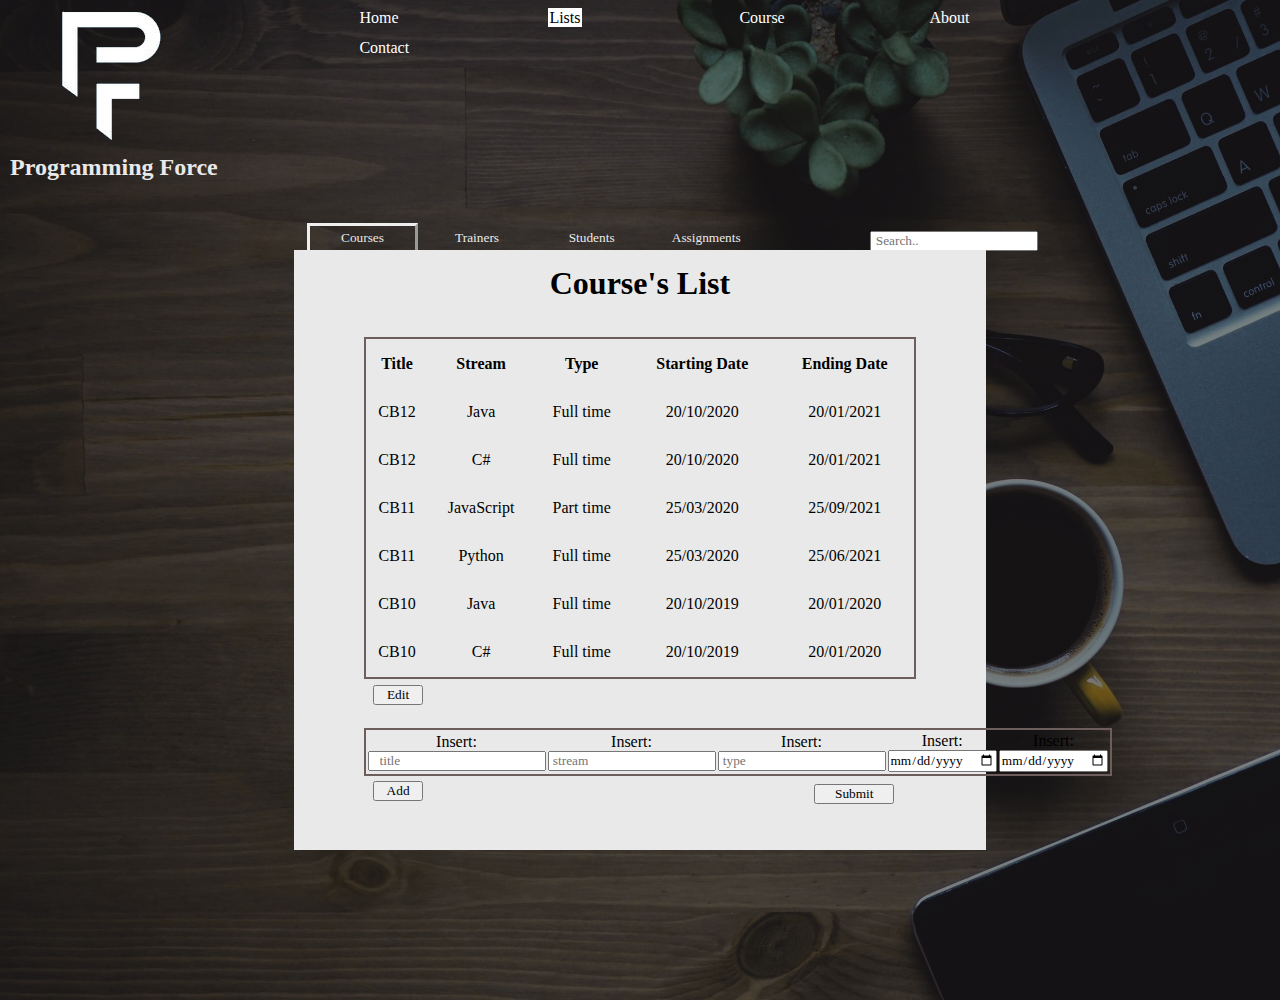
<file: lists.html>
<!DOCTYPE html>
<html lang="en">

<head>
    <meta charset="UTF-8">
    <meta name="viewport" content="width=device-width, initial-scale=1.0">
    <title>Lists</title>
    <link rel="shortcut icon" href="images/logo2.png">
    <link rel="stylesheet" href="css/style.css">
</head>

<body>
    <header>
        <div class="sign">
            <div class="logo">
                <a href="index.html"><img src="images/logo2.png" alt="logo"></a>
            </div>
            <div class="title">
                <h2><a href="index.html">Programming Force</a></h2>
            </div>
        </div>
        <nav>
            <ul class="navlist">
                <li><a href="index.html">Home</a></li>
                <li><a href="lists.html" id="active">Lists</a>
                    <ul>
                        <li><a href="#courses" onclick="listCourses()">Courses</a></li>
                        <li><a href="#trainers" onclick="listTrainers()">Trainers</a></li>
                        <li><a href="#students" onclick="listStudents()">Students</a></li>
                        <li><a href="#assignments" onclick="listAssignments()">Assignments</a></li>
                    </ul>
                </li>
                <li><a href="courses.html">Course</a>
                    <ul>
                        <li><a href="courses.html#trainerspercourse" onclick="listTrainerspercourse()">Trainers per course</a></li>
                        <li><a href="courses.html#studentspercourse" onclick="listStudentspercourse()">Students per course</a></li>
                        <li><a href="courses.html#assignmentspercourse" onclick="listAssignmentspercourse()">Assignments per course</a></li>
                        <li><a href="courses.html#assignmentsperstudent" onclick="listAssignmentsperstudent()">Assignments per student per course</a></li>
                    </ul>
                </li>
                <li><a href="about.html">About</a></li>
                <li><a href="contact.html">Contact</a></li>
            </ul>
        </nav>


    </header>
    
    <div id="searchbar">
        <input type="text" placeholder=" Search..">
    </div>
	
    <div class="listbuttons">
        <button id="courses" onclick="listCourses()">Courses</button>
        <button id="trainers" onclick="listTrainers()">Trainers</button>
        <button id="students" onclick="listStudents()">Students</button>
        <button id="assignments" onclick="listAssignments()">Assignments</button>
    </div>
    
    <section class="lists">
        <div class="coursetable">
            <h1 id="coursetitle">Course's List</h1>
            <form class="form" name="form" onsubmit="return fValidation()">
                <table class="coursetable1">
                    <tr>
                        <th>Title</th>
                        <th>Stream</th>
                        <th>Type</th>
                        <th>Starting Date</th>
                        <th>Ending Date</th>
                    </tr>
                    <tr>
                        <td>
                            <div class="editcontent" contenteditable="false">CB12</div>
                        </td>
                        <td>
                            <div class="editcontent" contenteditable="false">Java</div>
                        </td>
                        <td>
                            <div class="editcontent" contenteditable="false">Full time</div>
                        </td>
                        <td>
                            <div class="editcontent" contenteditable="false">20/10/2020</div>
                        </td>
                        <td>
                            <div class="editcontent" contenteditable="false">20/01/2021</div>
                        </td>
                    </tr>
                    <tr>
                        <td>
                            <div class="editcontent" contenteditable="false">CB12</div>
                        </td>
                        <td>
                            <div class="editcontent" contenteditable="false">C#</div>
                        </td>
                        <td>
                            <div class="editcontent" contenteditable="false">Full time</div>
                        </td>
                        <td>
                            <div class="editcontent" contenteditable="false">20/10/2020</div>
                        </td>
                        <td>
                            <div class="editcontent" contenteditable="false">20/01/2021</div>
                        </td>
                    </tr>
                    <tr>
                        <td>
                            <div class="editcontent" contenteditable="false">CB11</div>
                        </td>
                        <td>
                            <div class="editcontent" contenteditable="false">JavaScript</div>
                        </td>
                        <td>
                            <div class="editcontent" contenteditable="false">Part time</div>
                        </td>
                        <td>
                            <div class="editcontent" contenteditable="false">25/03/2020</div>
                        </td>
                        <td>
                            <div class="editcontent" contenteditable="false">25/09/2021</div>
                        </td>
                    </tr>
                    <tr>
                        <td>
                            <div class="editcontent" contenteditable="false">CB11</div>
                        </td>
                        <td>
                            <div class="editcontent" contenteditable="false">Python</div>
                        </td>
                        <td>
                            <div class="editcontent" contenteditable="false">Full time</div>
                        </td>
                        <td>
                            <div class="editcontent" contenteditable="false">25/03/2020</div>
                        </td>
                        <td>
                            <div class="editcontent" contenteditable="false">25/06/2021</div>
                        </td>
                    </tr>
                    <tr>
                        <td>
                            <div class="editcontent" contenteditable="false">CB10</div>
                        </td>
                        <td>
                            <div class="editcontent" contenteditable="false">Java</div>
                        </td>
                        <td>
                            <div class="editcontent" contenteditable="false">Full time</div>
                        </td>
                        <td>
                            <div class="editcontent" contenteditable="false">20/10/2019</div>
                        </td>
                        <td>
                            <div class="editcontent" contenteditable="false">20/01/2020</div>
                        </td>
                    </tr>
                    <tr>
                        <td>
                            <div class="editcontent" contenteditable="false">CB10</div>
                        </td>
                        <td>
                            <div class="editcontent" contenteditable="false">C#</div>
                        </td>
                        <td>
                            <div class="editcontent" contenteditable="false">Full time</div>
                        </td>
                        <td>
                            <div class="editcontent" contenteditable="false">20/10/2019</div>
                        </td>
                        <td>
                            <div class="editcontent" contenteditable="false">20/01/2020</div>
                        </td>
                    </tr>

                </table>
                <button type="button" class="edit" onclick="editlist(this)">Edit</button><br>

                <table class="coursetable2">
                    <tr>
                        <td><label>Insert: <input type="text" class="title" placeholder="title" name="title" maxlength="15" ></label></td>
                        <td><label>Insert: <input type="text" class="stream" placeholder=" stream" name="stream" maxlength="15"></label></td>
                        <td><label>Insert: <input type="text" class="type" placeholder=" type" name="type" maxlength="15"></label></td>
                        <td><label>Insert: <input type="date" class="startdate" name="stardingdate"></label></td>
                        <td><label>Insert: <input type="date" class="enddate" name="endingdate"></label></td>
                    </tr>
                </table>

                <button type="submit" class="add">Add</button><br>
                <button type="submit" class="submit">Submit</button>
            </form>

        </div>
        <div class="trainertable">
            <h1 id="trainertitle">Trainer's List</h1>
            <form class="form" name="form1" onsubmit="return f1Validation()">
                <table class="trainertable1">
                    <tr>
                        <th>First name</th>
                        <th>Last name</th>
                        <th>Subject</th>
                    </tr>
                    <tr>
                        <td>
                            <div class="editcontent" contenteditable="false">Aliki</div>
                        </td>
                        <td>
                            <div class="editcontent" contenteditable="false">Vougiouklaki</div>
                        </td>
                        <td>
                            <div class="editcontent" contenteditable="false">Java</div>
                        </td>
                    </tr>
                    <tr>
                        <td>
                            <div class="editcontent" contenteditable="false">Stefanos</div>
                        </td>
                        <td>
                            <div class="editcontent" contenteditable="false">Tsitsipas</div>
                        </td>
                        <td>
                            <div class="editcontent" contenteditable="false">Java</div>
                        </td>
                    </tr>
                    <tr>
                        <td>
                            <div class="editcontent" contenteditable="false">Valentino</div>
                        </td>
                        <td>
                            <div class="editcontent" contenteditable="false">Rossi</div>
                        </td>
                        <td>
                            <div class="editcontent" contenteditable="false">C#</div>
                        </td>
                    </tr>
                    <tr>
                        <td>
                            <div class="editcontent" contenteditable="false">Jason</div>
                        </td>
                        <td>
                            <div class="editcontent" contenteditable="false">Statham</div>
                        </td>
                        <td>
                            <div class="editcontent" contenteditable="false">C#</div>
                        </td>
                    </tr>
                    <tr>
                        <td>
                            <div class="editcontent" contenteditable="false">Georgios</div>
                        </td>
                        <td>
                            <div class="editcontent" contenteditable="false">Karagkounis</div>
                        </td>
                        <td>
                            <div class="editcontent" contenteditable="false">JavaScript</div>
                        </td>
                    </tr>
                    <tr>
                        <td>
                            <div class="editcontent" contenteditable="false">Natalia</div>
                        </td>
                        <td>
                            <div class="editcontent" contenteditable="false">Germanou</div>
                        </td>
                        <td>
                            <div class="editcontent" contenteditable="false">Python</div>
                        </td>
                    </tr>
                </table>
                <button type="button" class="edit">Edit</button><br>

                <table class="trainertable2">
                    <tr>
                        <td><label>Insert: <input type="text" class="fname" placeholder=" first name" name="firstname" maxlength="15" onsubmit="return nameValidation()"></label></td>
                        <td><label>Insert: <input type="text" class="lname" placeholder=" last name" name="lastname" maxlength="15" onsubmit="return nameValidation()"></label></td>
                        <td><label>Insert: <input type="text" class="text" placeholder=" subject" name="subject" maxlength="15" onsubmit="return nameValidation()"></label></td>
                    </tr>
                </table>

                <button type="submit" class="add">Add</button><br>
                <button type="submit" class="submit">Submit</button>
            </form>

        </div>
        <div class="studenttable">
            <h1 id="studenttitle">Students's List</h1>
            <form class="form" name="form2" onsubmit="return f2Validation()">
                <table class="studenttable1">
                    <tr>
                        <th>First name</th>
                        <th>Last name</th>
                        <th>Date of Birth</th>
                        <th>Tuition Fees</th>
                    </tr>
                    <tr>
                        <td>
                            <div class="editcontent" contenteditable="false">Manos</div>
                        </td>
                        <td>
                            <div class="editcontent" contenteditable="false">Xatzidakis</div>
                        </td>
                        <td>
                            <div class="editcontent" contenteditable="false">30/05/2002</div>
                        </td>
                        <td>
                            <div class="editcontent" contenteditable="false">2500</div>
                        </td>
                    </tr>
                    <tr>
                        <td>
                            <div class="editcontent" contenteditable="false">Mixalis</div>
                        </td>
                        <td>
                            <div class="editcontent" contenteditable="false">Xatzigiannis</div>
                        </td>
                        <td>
                            <div class="editcontent" contenteditable="false">22/07/1980</div>
                        </td>
                        <td>
                            <div class="editcontent" contenteditable="false">2500</div>
                        </td>
                    </tr>
                    <tr>
                        <td>
                            <div class="editcontent" contenteditable="false">Maria</div>
                        </td>
                        <td>
                            <div class="editcontent" contenteditable="false">Kallas</div>
                        </td>
                        <td>
                            <div class="editcontent" contenteditable="false">04/11/1995</div>
                        </td>
                        <td>
                            <div class="editcontent" contenteditable="false">2500</div>
                        </td>
                    </tr>
                    <tr>
                        <td>
                            <div class="editcontent" contenteditable="false">Georgio</div>
                        </td>
                        <td>
                            <div class="editcontent" contenteditable="false">Armani</div>
                        </td>
                        <td>
                            <div class="editcontent" contenteditable="false">14/01/1990</div>
                        </td>
                        <td>
                            <div class="editcontent" contenteditable="false">2500</div>
                        </td>
                    </tr>
                    <tr>
                        <td>
                            <div class="editcontent" contenteditable="false">Efi</div>
                        </td>
                        <td>
                            <div class="editcontent" contenteditable="false">Thodi</div>
                        </td>
                        <td>
                            <div class="editcontent" contenteditable="false">24/05/2001</div>
                        </td>
                        <td>
                            <div class="editcontent" contenteditable="false">2500</div>
                        </td>
                    </tr>
                    <tr>
                        <td>
                            <div class="editcontent" contenteditable="false">Maria</div>
                        </td>
                        <td>
                            <div class="editcontent" contenteditable="false">Sarapova</div>
                        </td>
                        <td>
                            <div class="editcontent" contenteditable="false">14/02/1995</div>
                        </td>
                        <td>
                            <div class="editcontent" contenteditable="false">2500</div>
                        </td>
                    </tr>
                    <tr>
                        <td>
                            <div class="editcontent" contenteditable="false">Selena</div>
                        </td>
                        <td>
                            <div class="editcontent" contenteditable="false">Gomez</div>
                        </td>
                        <td>
                            <div class="editcontent" contenteditable="false">27/06/1994</div>
                        </td>
                        <td>
                            <div class="editcontent" contenteditable="false">2500</div>
                        </td>
                    </tr>
                    <tr>
                        <td>
                            <div class="editcontent" contenteditable="false">Alkinoos</div>
                        </td>
                        <td>
                            <div class="editcontent" contenteditable="false">Ioanidis</div>
                        </td>
                        <td>
                            <div class="editcontent" contenteditable="false">23/05/1990</div>
                        </td>
                        <td>
                            <div class="editcontent" contenteditable="false">2500</div>
                        </td>
                    </tr>
                    <tr>
                        <td>
                            <div class="editcontent" contenteditable="false">Olga</div>
                        </td>
                        <td>
                            <div class="editcontent" contenteditable="false">Farmaki</div>
                        </td>
                        <td>
                            <div class="editcontent" contenteditable="false">12/03/1999</div>
                        </td>
                        <td>
                            <div class="editcontent" contenteditable="false">2500</div>
                        </td>
                    </tr>
                    <tr>
                        <td>
                            <div class="editcontent" contenteditable="false">Thanasis</div>
                        </td>
                        <td>
                            <div class="editcontent" contenteditable="false">Veggos</div>
                        </td>
                        <td>
                            <div class="editcontent" contenteditable="false">06/08/1992</div>
                        </td>
                        <td>
                            <div class="editcontent" contenteditable="false">2500</div>
                        </td>
                    </tr>
                    <tr>
                        <td>
                            <div class="editcontent" contenteditable="false">Vasiliki</div>
                        </td>
                        <td>
                            <div class="editcontent" contenteditable="false">Laskaraki</div>
                        </td>
                        <td>
                            <div class="editcontent" contenteditable="false">20/02/1998</div>
                        </td>
                        <td>
                            <div class="editcontent" contenteditable="false">2500</div>
                        </td>
                    </tr>
                    <tr>
                        <td>
                            <div class="editcontent" contenteditable="false">Petros</div>
                        </td>
                        <td>
                            <div class="editcontent" contenteditable="false">Filippidis</div>
                        </td>
                        <td>
                            <div class="editcontent" contenteditable="false">02/02/2001</div>
                        </td>
                        <td>
                            <div class="editcontent" contenteditable="false">2500</div>
                        </td>
                    </tr>
                </table>
                <button type="button" class="edit" onclick="editlist()">Edit</button><br>

                <table class="studenttable2">
                    <tr>
                        <td><label>Insert: <input type="text" class="name" placeholder=" first name" name="firstname" maxlength="15"></label></td>
                        <td><label>Insert: <input type="text" class="text" placeholder=" last name" name="lastname" maxlength="15"></label></td>
                        <td><label>Insert: <input type="date" name="dob"></label></td>
                        <td><label>Insert: <input type="text" class="int" placeholder=" tuition fees" name="tf" maxlength="15"></label></td>
                    </tr>
                </table>

                <button type="submit" class="add">Add</button><br>
                <button type="submit" class="submit">Submit</button>
            </form>

        </div>
        <div class="assignmenttable">
            <h1 id="assignmenttitle">Assignment's List</h1>
            <form class="form" name="form3" onsubmit="return f3Validation()">
                <div id="asstable1">
                    <table class="assignmenttable1">
                        <tr>
                            <th>Title</th>
                            <th>Submittion Date</th>
                            <th>Oral mark</th>
                            <th>Total mark</th>
                            <th>Description</th>
                        </tr>

                        <tr>
                            <td>
                                <div class="editcontent" contenteditable="false">Assignment Java</div>
                            </td>
                            <td>
                                <div class="editcontent" contenteditable="false">05/12/2020</div>
                            </td>
                            <td>
                                <div class="editcontent" contenteditable="false">100</div>
                            </td>
                            <td>
                                <div class="editcontent" contenteditable="false">100</div>
                            </td>
                            <td>
                                <div class="editcontent" contenteditable="false">Create an Abstract class</div>
                            </td>
                        </tr>
                        <tr>
                            <td>
                                <div class="editcontent" contenteditable="false">Individual Project Java</div>
                            </td>
                            <td>
                                <div class="editcontent" contenteditable="false">30/12/2020</div>
                            </td>
                            <td>
                                <div class="editcontent" contenteditable="false">100</div>
                            </td>
                            <td>
                                <div class="editcontent" contenteditable="false">100</div>
                            </td>
                            <td>
                                <div class="editcontent" contenteditable="false"> Create a private school</div>
                            </td>
                        </tr>
                        <tr>
                            <td>
                                <div class="editcontent" contenteditable="false">Team Project Java</div>
                            </td>
                            <td>
                                <div class="editcontent" contenteditable="false">10/01/2021</div>
                            </td>
                            <td>
                                <div class="editcontent" contenteditable="false">100</div>
                            </td>
                            <td>
                                <div class="editcontent" contenteditable="false">100</div>
                            </td>
                            <td>
                                <div class="editcontent" contenteditable="false"> Create a web site</div>
                            </td>
                        </tr>
						<tr>
                        	<td>
                        	    <div class="editcontent" contenteditable="false">Assignment C#</div>
                        	</td>
                        	<td>
                        	    <div class="editcontent" contenteditable="false">05/12/2020</div>
                        	</td>
                        	<td>
                        	    <div class="editcontent" contenteditable="false">100</div>
                        	</td>
                        	<td>
                        	    <div class="editcontent" contenteditable="false">100</div>
                        	</td>
                        	<td>
                        	    <div class="editcontent" contenteditable="false">Create an Abstract class</div>
                        	</td>
                        </tr>
                        <tr>
                            <td>
                                <div class="editcontent" contenteditable="false">Individual Project C#</div>
                            </td>
                            <td>
                                <div class="editcontent" contenteditable="false">30/12/2020</div>
                            </td>
                            <td>
                                <div class="editcontent" contenteditable="false">100</div>
                            </td>
                            <td>
                                <div class="editcontent" contenteditable="false">100</div>
                            </td>
                            <td>
                                <div class="editcontent" contenteditable="false"> Create a private school</div>
                            </td>
                        </tr>
                        <tr>
                            <td>
                                <div class="editcontent" contenteditable="false">Team Project C#</div>
                            </td>
                            <td>
                                <div class="editcontent" contenteditable="false">10/01/2021</div>
                            </td>
                            <td>
                                <div class="editcontent" contenteditable="false">100</div>
                            </td>
                            <td>
                                <div class="editcontent" contenteditable="false">100</div>
                            </td>
                            <td>
                                <div class="editcontent" contenteditable="false"> Create a web site</div>
                            </td>
                        </tr>
						<tr>
                        	<td>
                        	    <div class="editcontent" contenteditable="false">Assignment JavaScript</div>
                        	</td>
                        	<td>
                        	    <div class="editcontent" contenteditable="false">25/05/2020</div>
                        	</td>
                        	<td>
                        	    <div class="editcontent" contenteditable="false">100</div>
                        	</td>
                        	<td>
                        	    <div class="editcontent" contenteditable="false">100</div>
                        	</td>
                        	<td>
                        	    <div class="editcontent" contenteditable="false">Create an Abstract class</div>
                        	</td>
                        </tr>
                        <tr>
                            <td>
                                <div class="editcontent" contenteditable="false">Individual Project JavaScript</div>
                            </td>
                            <td>
                                <div class="editcontent" contenteditable="false">30/07/2020</div>
                            </td>
                            <td>
                                <div class="editcontent" contenteditable="false">100</div>
                            </td>
                            <td>
                                <div class="editcontent" contenteditable="false">100</div>
                            </td>
                            <td>
                                <div class="editcontent" contenteditable="false"> Create a private school</div>
                            </td>
                        </tr>
                        <tr>
                            <td>
                                <div class="editcontent" contenteditable="false">Team Project JavaScript</div>
                            </td>
                            <td>
                                <div class="editcontent" contenteditable="false">30/08/2021</div>
                            </td>
                            <td>
                                <div class="editcontent" contenteditable="false">100</div>
                            </td>
                            <td>
                                <div class="editcontent" contenteditable="false">100</div>
                            </td>
                            <td>
                                <div class="editcontent" contenteditable="false"> Create a web site</div>
                            </td>
                        </tr>
						<tr>
                        	<td>
                        	    <div class="editcontent" contenteditable="false">Assignment Python</div>
                        	</td>
                        	<td>
                        	    <div class="editcontent" contenteditable="false">05/05/2020</div>
                        	</td>
                        	<td>
                        	    <div class="editcontent" contenteditable="false">100</div>
                        	</td>
                        	<td>
                        	    <div class="editcontent" contenteditable="false">100</div>
                        	</td>
                        	<td>
                        	    <div class="editcontent" contenteditable="false">Create an Abstract class</div>
                        	</td>
                        </tr>
                        <tr>
                            <td>
                                <div class="editcontent" contenteditable="false">Individual Project Python</div>
                            </td>
                            <td>
                                <div class="editcontent" contenteditable="false">30/05/2020</div>
                            </td>
                            <td>
                                <div class="editcontent" contenteditable="false">100</div>
                            </td>
                            <td>
                                <div class="editcontent" contenteditable="false">100</div>
                            </td>
                            <td>
                                <div class="editcontent" contenteditable="false"> Create a private school</div>
                            </td>
                        </tr>
                        <tr>
                            <td>
                                <div class="editcontent" contenteditable="false">Team Project Python</div>
                            </td>
                            <td>
                                <div class="editcontent" contenteditable="false">10/06/2021</div>
                            </td>
                            <td>
                                <div class="editcontent" contenteditable="false">100</div>
                            </td>
                            <td>
                                <div class="editcontent" contenteditable="false">100</div>
                            </td>
                            <td>
                                <div class="editcontent" contenteditable="false"> Create a web site</div>
                            </td>
                        </tr>
						<tr>
                        	<td>
                        	    <div class="editcontent" contenteditable="false">Assignment Java</div>
                        	</td>
                        	<td>
                        	    <div class="editcontent" contenteditable="false">05/05/2020</div>
                        	</td>
                        	<td>
                        	    <div class="editcontent" contenteditable="false">100</div>
                        	</td>
                        	<td>
                        	    <div class="editcontent" contenteditable="false">100</div>
                        	</td>
                        	<td>
                        	    <div class="editcontent" contenteditable="false">Create an Abstract class</div>
                        	</td>
                        </tr>
                        <tr>
                            <td>
                                <div class="editcontent" contenteditable="false">Individual Project Java</div>
                            </td>
                            <td>
                                <div class="editcontent" contenteditable="false">30/05/2020</div>
                            </td>
                            <td>
                                <div class="editcontent" contenteditable="false">100</div>
                            </td>
                            <td>
                                <div class="editcontent" contenteditable="false">100</div>
                            </td>
                            <td>
                                <div class="editcontent" contenteditable="false"> Create a private school</div>
                            </td>
                        </tr>
                        <tr>
                            <td>
                                <div class="editcontent" contenteditable="false">Team Project Java</div>
                            </td>
                            <td>
                                <div class="editcontent" contenteditable="false">10/06/2021</div>
                            </td>
                            <td>
                                <div class="editcontent" contenteditable="false">100</div>
                            </td>
                            <td>
                                <div class="editcontent" contenteditable="false">100</div>
                            </td>
                            <td>
                                <div class="editcontent" contenteditable="false"> Create a web site</div>
                            </td>
                        </tr>
						<tr>
                        	<td>
                        	    <div class="editcontent" contenteditable="false">Assignment C#</div>
                        	</td>
                        	<td>
                        	    <div class="editcontent" contenteditable="false">05/05/2020</div>
                        	</td>
                        	<td>
                        	    <div class="editcontent" contenteditable="false">100</div>
                        	</td>
                        	<td>
                        	    <div class="editcontent" contenteditable="false">100</div>
                        	</td>
                        	<td>
                        	    <div class="editcontent" contenteditable="false">Create an Abstract class</div>
                        	</td>
                        </tr>
                        <tr>
                            <td>
                                <div class="editcontent" contenteditable="false">Individual Project C#</div>
                            </td>
                            <td>
                                <div class="editcontent" contenteditable="false">30/05/2020</div>
                            </td>
                            <td>
                                <div class="editcontent" contenteditable="false">100</div>
                            </td>
                            <td>
                                <div class="editcontent" contenteditable="false">100</div>
                            </td>
                            <td>
                                <div class="editcontent" contenteditable="false"> Create a private school</div>
                            </td>
                        </tr>
                        <tr>
                            <td>
                                <div class="editcontent" contenteditable="false">Team Project C#</div>
                            </td>
                            <td>
                                <div class="editcontent" contenteditable="false">10/06/2021</div>
                            </td>
                            <td>
                                <div class="editcontent" contenteditable="false">100</div>
                            </td>
                            <td>
                                <div class="editcontent" contenteditable="false">100</div>
                            </td>
                            <td>
                                <div class="editcontent" contenteditable="false"> Create a web site</div>
                            </td>
                        </tr>

                    </table>
                </div>
                <button type="button" class="edit" onclick="editlist()">Edit</button><br>

                <table class="assignmenttable2">
                    <tr>
                        <td><label>Insert: <input type="text" class="text" placeholder=" title" name="title" maxlength="15"></label></td>
                        <td><label>Insert: <input type="date" name="subdate"></label></td>
                        <td><label>Insert: <input type="text" class="int" placeholder=" oral mark" name="oral" maxlength="3"></label></td>
                        <td><label>Insert: <input type="text" class="int" placeholder=" total mark" name="total" maxlength="3"></label></td>
                        <td><label>Insert: <input type="text" placeholder=" description" name="description" maxlength="30"></label></td>
                        

                    </tr>
                </table>

                <button type="submit" class="add">Add</button><br>
                <button type="submit" class="submit">Submit</button>
            </form>

        </div>




    </section>
    <!-- <footer>
        <p>Copyright &copy; 2020 </p>
    </footer> -->
	<script src="js/jquery.js"></script>
	<script src="js/script.js"></script>
	
</body>


</html>
</file>
<file: css/style.css>
*{
    margin: 0;
    padding: 0;
    box-sizing: border-box;
    font-family: Century Gothic;
}

body{
    background-image:linear-gradient(rgba(0,0,0,0.5),rgba(0,0,0,0.5)), url(../images/backround.jpg) ;
    height: 1000px;
    background-size: cover;
    background-position: center;
}

header{
    height: 200px;   
}

.sign{
    width: 20%;
    float: left;
}
.logo {
    padding-left: 40px;
}

.title{
    padding-left: 10px;
}

.title h2 a{
    text-decoration: none;
    color:  rgb(233, 233, 233);
}

nav{
    float: left;
    width: 80%;
}

.navlist{
    list-style: none;
    margin-left: 10%;
}

.navlist li{
    float: left;
    height: 25px;
    width: 190px;
    margin-top: 5px;
}

#active{
    background-color: white;
    color: black;
}

.navlist li a{
    text-decoration: none;
    color: white;
    line-height: 25px;
    text-align: center;
    display: inline; 
    border: 1px solid transparent;
    transition: 0.6s ease;
}

.navlist li a:hover{
    background-color: white;
    color: black;
}

.navlist ul {
    visibility: hidden;
    list-style: none;
}

.navlist li:hover ul{
    visibility: visible;
}

.navlist li ul li a{
    text-decoration: none;
}

/*.............................................................................*/

.listbuttons{
    height: 30px;
    position: relative;
    width: 36%;
    left: 24%;
    padding-top: 3px;
}

.listbuttons button{
    width: 24%;
    height: 30px;
    border: none;
    background-color: transparent;
    color:  rgb(233, 233, 233);
}

#searchbar{
    background-color: transparent;
    position: relative;
    margin-left: 68%;
    top: 3.1%;
}
/*
#searchlogo img{
	background-color: transparent;
	width: 20px;
	position: relative;
	top: 4%;
	margin-left: 18%;
}
*/

.lists{
    background-color: rgb(233, 233, 233);
    width: 54%;
    height: 600px;
    text-align: center;
    position: relative;
    left: 23%;
}

.coursetable, .trainerspercoursetable{
    width: 100%;
    height: 100%;
}

.trainertable, .studentspercoursetable{
    width: 100%;
    height: 100%;
    position: relative;
    bottom: 100%;
}

.studenttable, .assignmentspercoursetable{
    width: 100%;
    height: 100%;
    position: relative;
    bottom: 200%;
}

.assignmenttable, .assignmentsperstudenttable{
    width: 100%;
    height: 100%;
    position: relative;
    bottom: 300%;
}

#coursetitle, #trainertitle, #studenttitle, #assignmenttitle, #trainerspercoursetitle, #studentspercoursetitle, #assignmentspercoursetitle, #assignmentsperstudenttitle{
    text-align: center;
    height: 30px;
    padding-top: 15px;
}

.form{
    width: 100%;
    height: 570px;
}

.coursetable1, .trainertable1, .studenttable1, #asstable1, .trainerspercoursetable1, .studentspercoursetable1, #asspcotable1{
    border: solid rgb(110, 93, 93) 2px;
    width: 80%;
    height: 60%;
    position: relative;
    left: 10%;
    top: 10%;
}

#asspstudtable1{
    border: solid rgb(110, 93, 93) 2px;
    width: 90%;
    height: 60%;
    position: relative;
    left: 5%;
    top: 10%;
}

#asstable1, #asspcotable1, #asspstudtable1{
    overflow: scroll;
}

.assignmenttable1, .assignmentspercoursetable1, .assignmentsperstudenttable1{ 
    width: 100%;
    height: 100%;
    table-layout: fixed;
}   

.coursetable2, .trainertable2, .studenttable2, .assignmenttable2, .trainerspercoursetable2, .studentspercoursetable2, .assignmentspercoursetable2{
    border: solid rgb(110, 93, 93) 2px;
    width: 80%;
    height: 5%;
    position: relative;
    left: 10%;
    top: 15%;
}

.assignmentsperstudenttable2{
    border: solid rgb(110, 93, 93) 2px;
    width: 90%;
    height: 5%;
    position: relative;
    left: 3%;
    top: 15%;
}

.assignmenttable1 td, .assignmentspercoursetable1, .assignmentsperstudenttable1{
    white-space: pre-line;
}

.borderline{
    box-shadow: 0 1px 0 rgb(110, 93, 93);
}

.coursetable, .trainerspercoursetable{
	visibility: visible;
}

#courses, #trainerspercourse{
    border: outset;
}

.trainertable, .studenttable, .assignmenttable, .studentspercoursetable, .assignmentspercoursetable, .assignmentsperstudenttable{
	visibility: hidden;
}

.edit {
    width: 50px;
    position: relative;
    top: 11%;
    right: 35%;
}

.add{
    width: 50px;
    position: relative;
    top: 16%;
    right: 35% ;
}

.submit{
    width: 80px;
    position: relative;
    top: 13%;
    left: 31%;
}




/* footer{
    text-align: center;
    color:  rgb(233, 233, 233);
    padding-bottom: 5px;
    padding-top: 5px;
    background-color: rgb(0, 0, 0);
    margin-top: 670px;
    height: 30px;
} */
</file>
